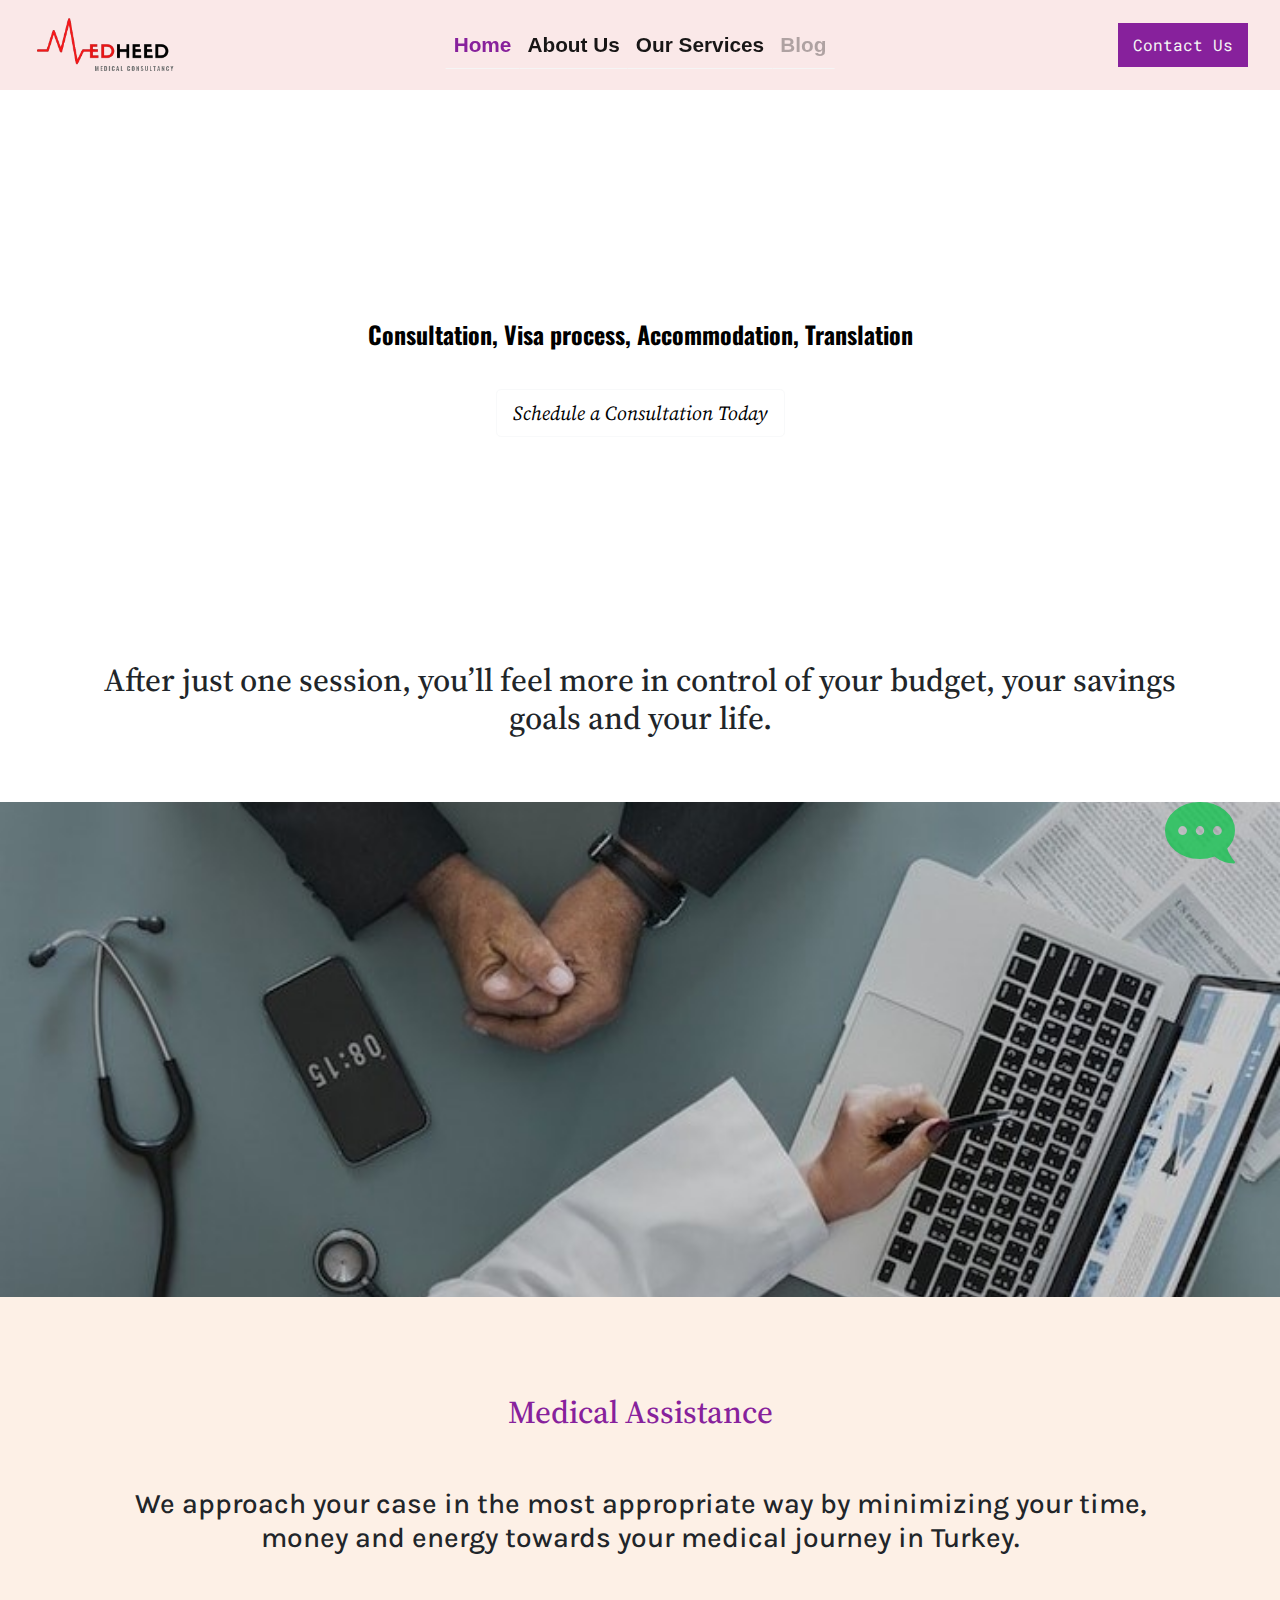
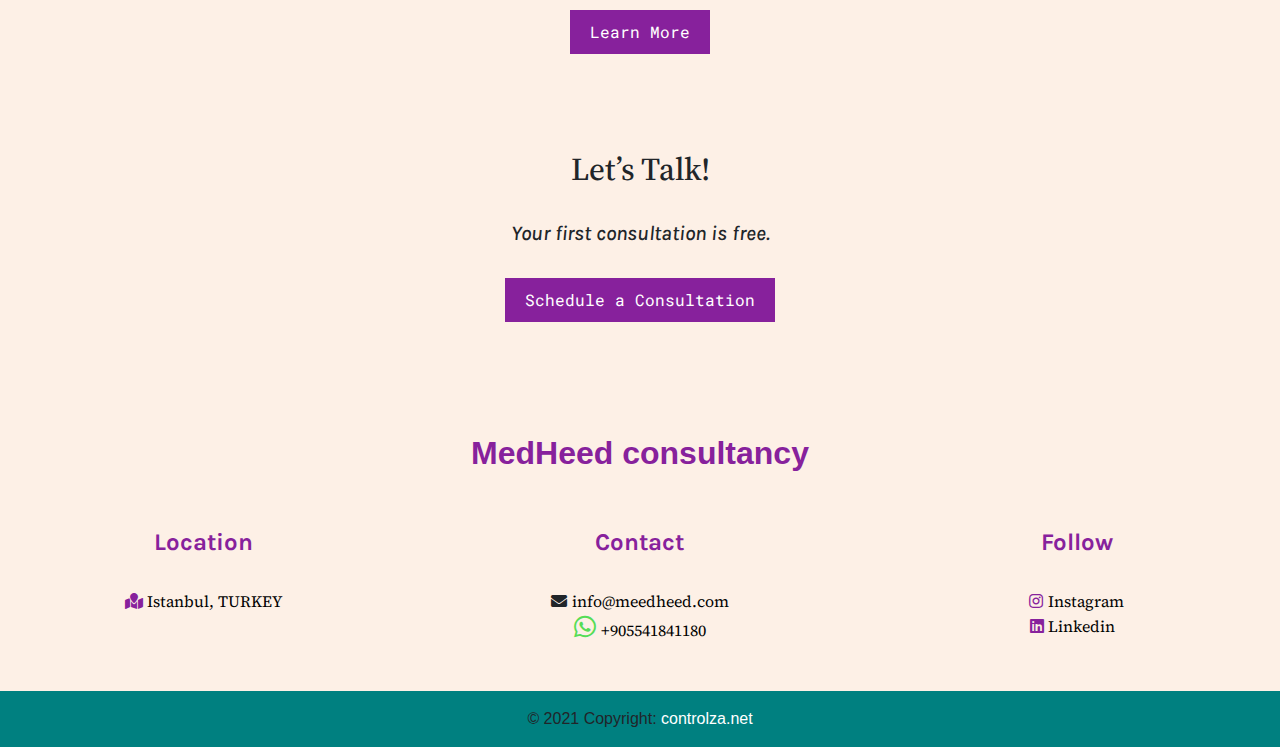
<file: index.html>
<!DOCTYPE html>
<html lang="en">
<head>
    <meta charset="UTF-8">
    <meta http-equiv="X-UA-Compatible" content="IE=edge">
    <meta name="viewport" content="width=device-width, initial-scale=1.0">
    <title>MedHeed</title>


<link rel="stylesheet" href="https://pro.fontawesome.com/releases/v5.10.0/css/all.css">
<link rel="stylesheet" href="https://stackpath.bootstrapcdn.com/bootstrap/4.4.1/css/bootstrap.min.css">
<link rel="stylesheet" href="./library/main.css">
<link rel="stylesheet" href="./library/collapse.css">



<link href="https://fonts.googleapis.com/css2?family=Karla:wght@300&family=Roboto+Mono&family=Source+Serif+Pro&display=swap" rel="stylesheet">



<link href="https://fonts.googleapis.com/css2?family=Oswald:wght@600&display=swap" rel="stylesheet">
<link href="https://fonts.googleapis.com/css2?family=Merriweather:wght@700&display=swap" rel="stylesheet">


</head>
<body>


<!-- Just an image -->
<nav class="navbar fixed-top navbar-expand-md navbar-light" id="navbar">
  <a class="navbar-brand ml-3" href="#"><img src="./images/logot.png" alt=""></a>
  <button class="navbar-toggler mt-3" type="button" data-toggle="collapse" data-target="#navbarNavAltMarkup" aria-controls="navbarNavAltMarkup" aria-expanded="false" aria-label="Toggle navigation">
              <div id="nav-icon0" >
  <span></span>
  <span></span>
  <span></span>
  <span></span>
  <span></span>
  <span></span>
</div> 
  </button>
  <div class="collapse navbar-collapse text-center" id="navbarNavAltMarkup">
    <div id="navbarNavAltMarkup_alt" class="navbar-nav navbar-center">
      <a class="nav-item nav-link active" href="#"  style="color: #87219C !important;">Home</a>
      <a class="nav-item nav-link active" href="about_us">About Us <span class="sr-only"></span></a>
      <a class="nav-item nav-link active" href="services">Our Services</a>
      <a class="nav-item nav-link disabled" href="#">Blog</a>
    </div>
    <div class="navbar-nav ml-auto mr-3">

<a href="contact" style="font-size:1rem !important;">
       <button class="nav-item col-8 col-md-12"  role="button ">Contact Us</button>
</a>
       
       <!-- <button class="nav-item col-8 col-md-12" action="contact.html" role="button "> Contact Us</button> -->
       <!-- <a href="contact.html" class="button">Contact Us</a> -->
    
      </div>
  </div>
</nav>


<header>

  <!-- Background image -->
  <div
    class="p-3 text-center bg-image header_background"
  >
  <br>
  <br>
  <br>
    <div class="mask my-5">
      <div class="d-flex justify-content-center align-items-center h-100">
        <div class="text-white cont_texts my-5">
          <h1 class="mb-3" style ="font-family: 'Merriweather', serif;">We help you through your medical journey in Turkey</h1>
          <br>
          <h4 class="mb-3" style="font-family: 'Oswald', sans-serif; color:black;"> <strong> Consultation, Visa process, Accommodation, Translation  </strong>  </h4>
          <br>
          <a class="btn btn-outline-light btn-lg f_source" href="contact" role="button" style="color:black; background-color:white !important;"
            > <em>Schedule a Consultation Today</em>  </a
          >
        </div>
      </div>
    </div>
  </div>
  <!-- Background image -->
</header>




<br class="d-none d-md-block">
<br class="d-none d-md-block">






<div class="container py-3">


<h2 class="text-center mx-3 my-5 f_source">After just one session, you’ll feel more in control of your budget, your savings goals and your life.</h2>


</div>



<div id="worker">
<!-- 

<img src="https://images.pexels.com/photos/5439376/pexels-photo-5439376.jpeg?auto=compress&cs=tinysrgb&dpr=2&h=650&w=940" alt="">

--> 
<img src="images/con4.jpg" alt="">
</div>


<footer>
<div class="container py-5 ">

<br class="d-none d-md-block">
<br class="d-none d-md-block">





<div id="footer_info" class="container text-center">

<h2 class="f_source color-purple">Medical Assistance</h2>
<br>
<br class="d-none d-md-block">
<h3 class="f_karla">We approach your case in the most appropriate way by minimizing your time, money and energy  towards your medical journey in Turkey.</h3>

<br>
<br>

<button type="button"><p style="display:inline !important"> <a href="about_us" style="color:white;"> Learn More</a> </p> </button>
<br>
<br>
<br>
<br class="d-none d-md-block"><br class="d-none d-md-block">

</div>

<div id="footer_talk" class="container text-center">

<h2 class="f_source">Let’s Talk!</h2>
<br>
<h3 class="f_karla" > <em>Your first consultation is free.</em> </h3>
<br>
<button type="button"><p style="display:inline !important"> <a href="contact" style="color:white;"> Schedule a Consultation</a> </p> </button>

</div>




</div>

<div id="footer_bottom" class=" text-center  mt-3">
<br class="d-none d-md-block">
<br class="d-none d-md-block">
<h2 class="color-purple f_bolder">MedHeed consultancy</h2>
<br>
<br>
<div class="row">

<div class="footer_card col-12 col-md-4 mb-5">
<h4 class="color-purple f_karla font-weight-bold">Location</h4>
<br>
<i class="fas fa-map-marked color-purple"></i>
<a class="f_source" href="https://goo.gl/maps/UfRcvkQ1bXbjMvs36" target="_blank">Istanbul, TURKEY</a>
</div>
<div class="footer_card col-12 col-md-4 mb-5">
<h4 class="color-purple f_karla font-weight-bold">Contact</h4>
<br>
<div>
<i class="fas fa-envelope"></i>
<a class="f_source" href="mailto:abdoulkowiyy2020@gmail.com">info@meedheed.com</a>
</div>
<div>
<i class="fab fa-whatsapp"></i>
<a class="f_source" href="https://api.whatsapp.com/send?phone=+905541841180&text=Hello MedHeed">+905541841180</a>
</div>
</div>
<div class="footer_card col-12 col-md-4 mb-5">
<h4 class="color-purple f_karla font-weight-bold">Follow</h4>
<br>
<div>
<i class="fab fa-instagram color-purple"></i>
<a class="f_source" href="" class="color-purple">Instagram</a>
</div>
<div>
<i class="fab fa-linkedin color-purple"></i>
<a class="f_source" href="" class="color-purple">Linkedin&nbsp&nbsp</a>
</div>
</div>

</div>
</div>

</footer>

<div id="copyright" class="text-center p-3">
    © 2021 Copyright:
    <a class="text-white" href="https://controlza.net/">controlza.net</a>

  </div>


  <a id="whatsapp" title="Whatsapp İletişim" href="https://api.whatsapp.com/send?phone=+905541841180&text=Hello MedHeed" target="_blank" rel="noopener">
    <i class="fas fa-comment-dots mirror1"></i>
</a>

<script src="https://code.jquery.com/jquery-3.4.1.slim.min.js"></script>
<script src="https://cdn.jsdelivr.net/npm/popper.js@1.16.0/dist/umd/popper.min.js" ></script>
<script src="https://stackpath.bootstrapcdn.com/bootstrap/4.4.1/js/bootstrap.min.js" ></script>
<script src="./library/main.js"></script>

</body>
</html>
</file>
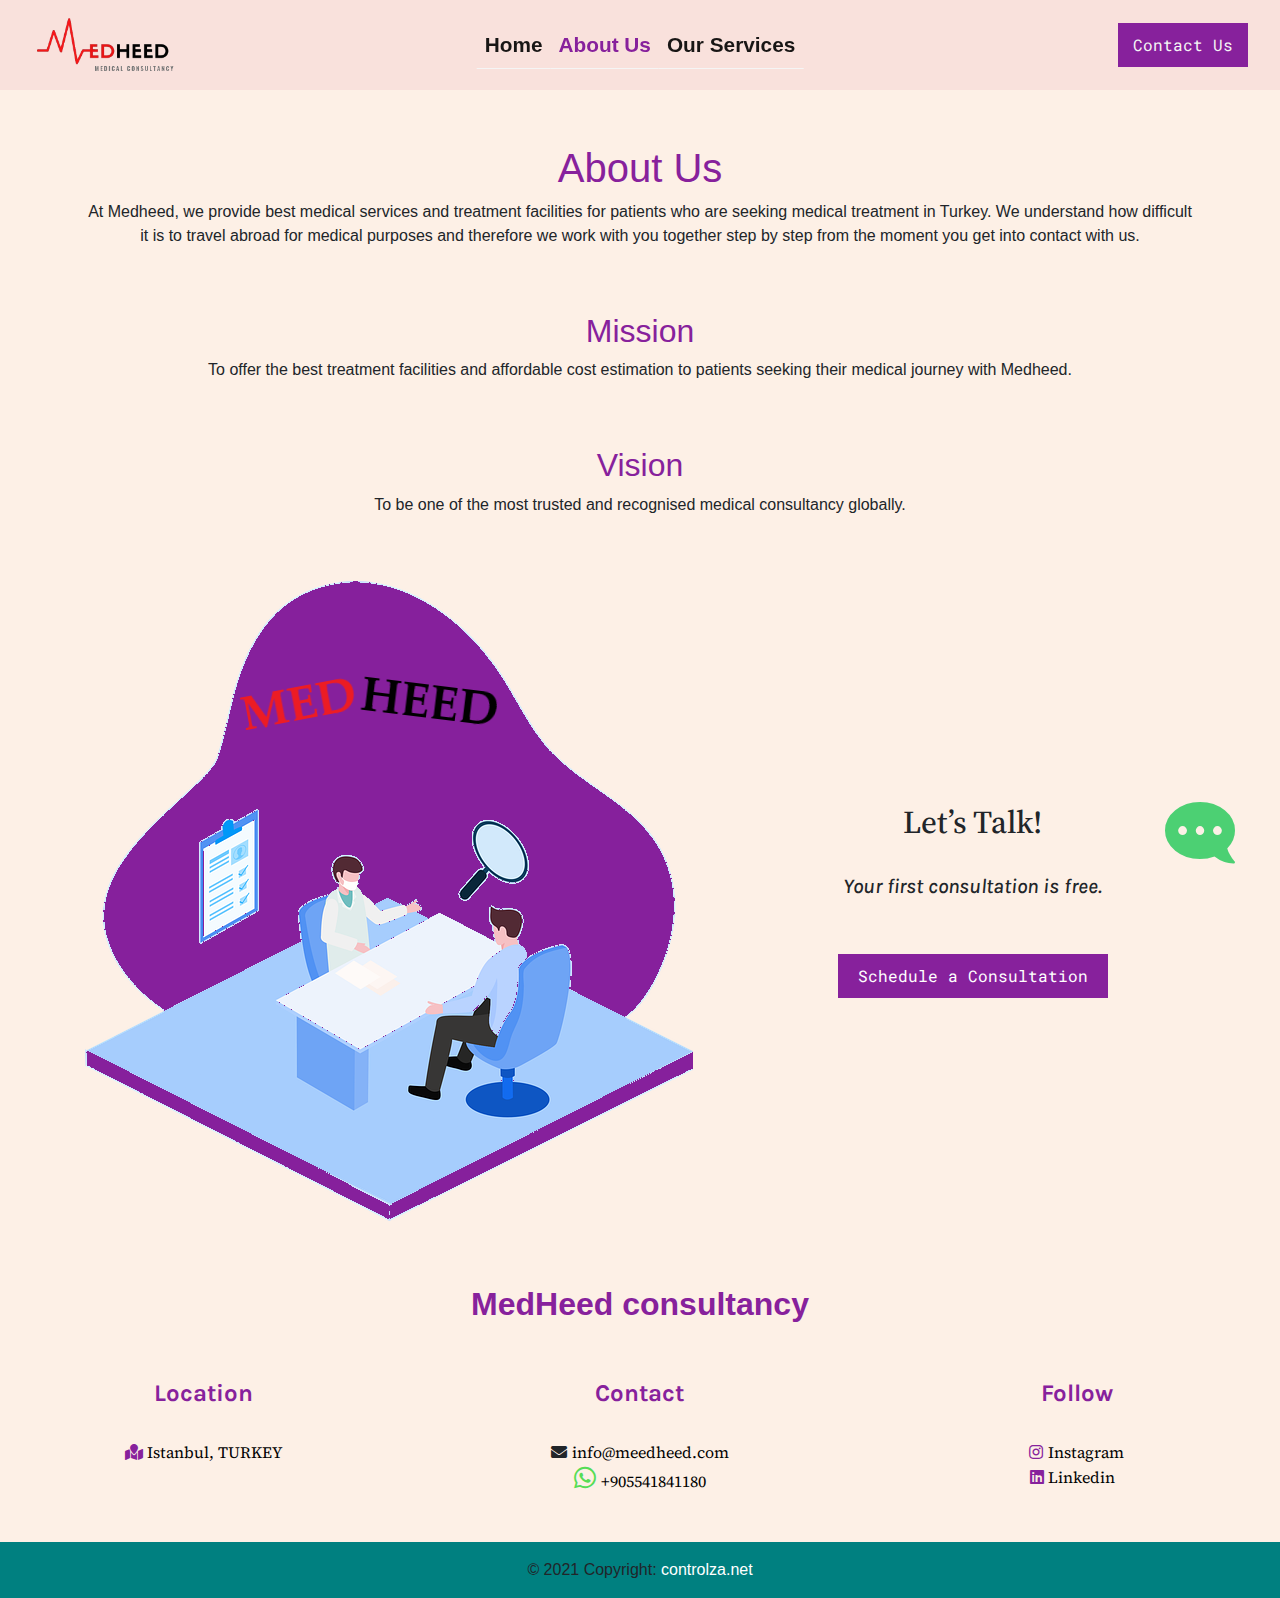
<file: about_us.html>
<!DOCTYPE html>
<html lang="en">
  <head>
    <meta charset="UTF-8" />
    <meta http-equiv="X-UA-Compatible" content="IE=edge" />
    <meta name="viewport" content="width=device-width, initial-scale=1.0" />
    <title>MedHeed</title>

    <link
      rel="stylesheet"
      href="https://pro.fontawesome.com/releases/v5.10.0/css/all.css"
    />
    <link
      rel="stylesheet"
      href="https://stackpath.bootstrapcdn.com/bootstrap/4.4.1/css/bootstrap.min.css"
    />
    <link rel="stylesheet" href="./library/main.css" />
    <link rel="stylesheet" href="./library/collapse.css" />

    <link
      href="https://fonts.googleapis.com/css2?family=Karla:wght@300&family=Roboto+Mono&family=Source+Serif+Pro&display=swap"
      rel="stylesheet"
    />
  </head>
  <body>
    <!-- start of navbar -->
    <section>
      <nav class="navbar fixed-top navbar-expand-md navbar-light" id="navbar">
        <a class="navbar-brand ml-3" href="index"
          ><img src="./images/logot.png" alt=""
        /></a>
        <button
          class="navbar-toggler mt-3"
          type="button"
          data-toggle="collapse"
          data-target="#navbarNavAltMarkup"
          aria-controls="navbarNavAltMarkup"
          aria-expanded="false"
          aria-label="Toggle navigation"
        >
          <div id="nav-icon0">
            <span></span>
            <span></span>
            <span></span>
            <span></span>
            <span></span>
            <span></span>
          </div>
        </button>
        <div
          class="collapse navbar-collapse text-center"
          id="navbarNavAltMarkup"
        >
          <div id="navbarNavAltMarkup_alt" class="navbar-nav navbar-center">
            <a class="nav-item nav-link active" href="index"
              >Home<span class="sr-only"></span></a>
            <a class="nav-item nav-link active" href="#"
              style="color: #87219C !important;" >About Us <span class="sr-only">(current)</span></a
            >
            <a class="nav-item nav-link active" href="services">Our Services</a>
            <!-- <a class="nav-item nav-link disabled" href="#">Blog</a> -->
          </div>
          <div class="navbar-nav ml-auto mr-3">
           <a href="contact" style="font-size:1rem !important;">
       <button class="nav-item col-8 col-md-12"  role="button ">Contact Us</button>
</a>
          </div>
        </div>
      </nav>
    </section>

    <!-- end of navbar -->

    <!-- <section class="page-title bg-1">
      <div class="overlay"></div>
      <div class="container">
        <div class="row">
          <div class="col-md-12">
            <div class="block text-center">
              <span class="text-white">About Us</span>
              <h1 class="text-capitalize mb-5 text-lg">About Us</h1>
            </div>
          </div>
        </div>
      </div>
    </section> -->

    <section class="about_body">
      <!-- start of first container -->
      <br><br><br><br>
      <div class="container">
        <div class="row">
          <div class="col-lg-12">
            <div class="section-title text-center">
                <br><br>
              <h1 class="color-purple">About Us</h1>
              <p class="f_karlaa">
                At Medheed, we provide best medical services and treatment
                facilities for patients who are seeking medical treatment in
                Turkey. We understand how difficult it is to travel abroad for
                medical purposes and therefore we work with you together step by
                step from the moment you get into contact with us.
              </p>
            </div>
          </div>
          
        </div>
      </div>
      <!-- End fo first container -->

      <!-- Start of Second container -->
      <div class="container">
        <div class="row">
          <div class="col-lg-12">
            <div class="section-title text-center">
                <br><br>
              <h2 class="color-purple">Mission</h2>
              <p class="f_karlaa">
                To offer the best treatment facilities and affordable cost
                estimation to patients seeking their medical journey with
                Medheed.
              </p>
            </div>
          </div>
        </div>
      </div>

      <!-- end of second container -->

      <!-- Start of third container -->
      <div class="container">
        <div class="row">
          <div class="col-lg-12">
            <div class="section-title text-center">
                <br><br>
              <h2 class="color-purple">Vision</h2>
              <p class="f_karlaa">
                To be one of the most trusted and recognised medical consultancy
                globally.
              </p>
            </div>
          </div>
        </div>
      </div>
      <br /><br />
      <div class="container">
        <div class="row align-items-center">
          <div class="col-lg-7 col-md-6">
            <div class="about-left">
              <img src="images/img888.png" class="img-fluid" alt="" />
            </div>
          </div>
          <div class="col-lg-5 col-md-6">
            <div class="about-right">
              <div id="footer_talk" class="container text-center">
                <h2 class="f_source">Let’s Talk!</h2>
                <br />
                <h3 class="f_karla">
                  <em>Your first consultation is free.</em>
                </h3>
                <br />
                <br />
<button type="button"><p style="display:inline !important"> <a href="contact" style="color:white;">Schedule a Consultation</a> </p> </button>

              </div>
            </div>
          </div>
        </div>
      </div>

    
<div id="footer_bottom" class=" text-center  mt-3">
  <br class="d-none d-md-block">
  <br class="d-none d-md-block">
  <h2 class="color-purple f_bolder">MedHeed consultancy</h2>
  <br>
  <br>
  <div class="row">
  
  <div class="footer_card col-12 col-md-4 mb-5">
  <h4 class="color-purple f_karla font-weight-bold">Location</h4>
  <br>
  <i class="fas fa-map-marked color-purple"></i>
<a class="f_source" href="https://goo.gl/maps/UfRcvkQ1bXbjMvs36" target="_blank">Istanbul, TURKEY</a>

  </div>
  <div class="footer_card col-12 col-md-4 mb-5">
  <h4 class="color-purple f_karla font-weight-bold">Contact</h4>
  <br>
  <div>
  <i class="fas fa-envelope"></i>
  <a class="f_source" href="mailto:abdoulkowiyy2020@gmail.com">info@meedheed.com</a>
  </div>
  <div>
  <i class="fab fa-whatsapp"></i>
  <a class="f_source" href="https://api.whatsapp.com/send?phone=+905541841180&text=Hello MedHeed">+905541841180</a>
  </div>
  </div>
  <div class="footer_card col-12 col-md-4 mb-5">
  <h4 class="color-purple f_karla font-weight-bold">Follow</h4>
  <br>
  <div>
  <i class="fab fa-instagram color-purple"></i>
  <a class="f_source" href="" class="color-purple">Instagram</a>
  </div>
  <div>
  <i class="fab fa-linkedin color-purple"></i>
  <a class="f_source" href="" class="color-purple">Linkedin&nbsp&nbsp</a>
  </div>
  </div>
  
  </div>
  </div>
       <!-- end of third container -->
    </section>


      <div id="copyright" class="text-center p-3">
        © 2021 Copyright:
        <a class="text-white" href="https://controlza.net/" target="_blank"
          >controlza.net</a
        >
      </div>

     
    <a id="whatsapp" title="Whatsapp İletişim" href="https://api.whatsapp.com/send?phone=+905541841180&text=Hello MedHeed" target="_blank" rel="noopener">
      <i class="fas fa-comment-dots mirror1"></i>
</a>
    <script src="https://code.jquery.com/jquery-3.4.1.slim.min.js"></script>
    <script src="https://cdn.jsdelivr.net/npm/popper.js@1.16.0/dist/umd/popper.min.js"></script>
    <script src="https://stackpath.bootstrapcdn.com/bootstrap/4.4.1/js/bootstrap.min.js"></script>
    <script src="./library/main.js"></script>
  </body>
</html>
</file>
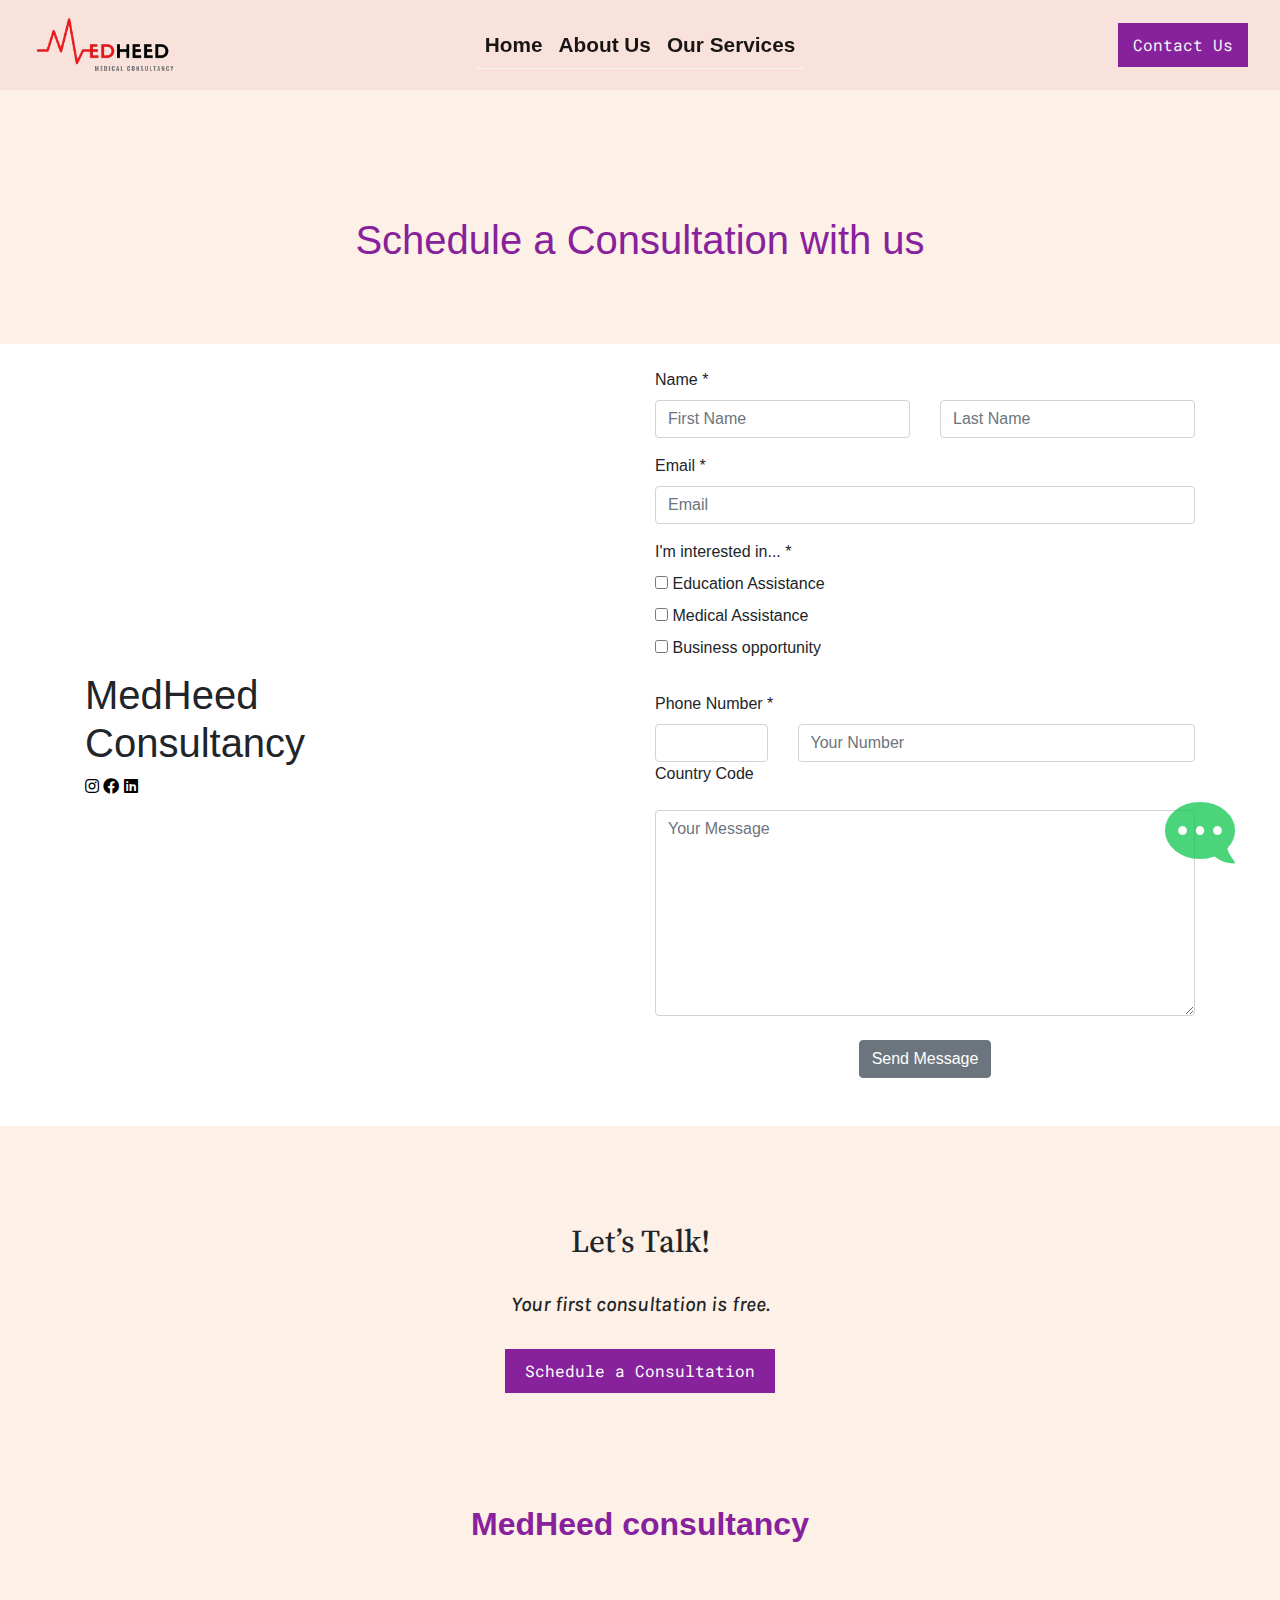
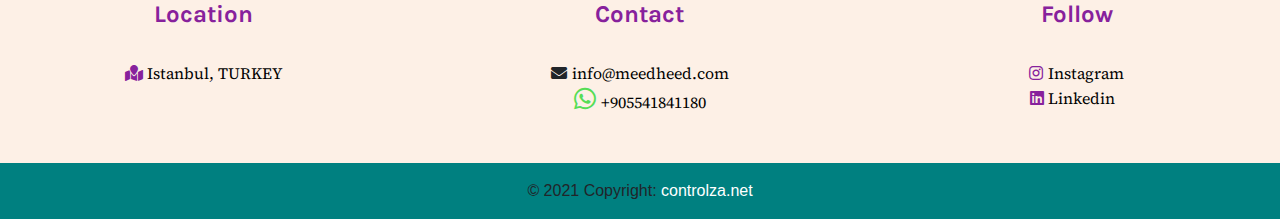
<file: contact.html>
<!DOCTYPE html>
<html lang="en">
  <head>
    <meta charset="UTF-8" />
    <meta http-equiv="X-UA-Compatible" content="IE=edge" />
    <meta name="viewport" content="width=device-width, initial-scale=1.0" />
    <title>MedHeed</title>

    <link
      rel="stylesheet"
      href="https://pro.fontawesome.com/releases/v5.10.0/css/all.css"
    />
    <link
      rel="stylesheet"
      href="https://stackpath.bootstrapcdn.com/bootstrap/4.4.1/css/bootstrap.min.css"
    />
    <link rel="stylesheet" href="./library/main.css" />
    <link rel="stylesheet" href="./library/collapse.css" />

    <link
      href="https://fonts.googleapis.com/css2?family=Karla:wght@300&family=Roboto+Mono&family=Source+Serif+Pro&display=swap"
      rel="stylesheet"
    />
  </head>
  <body>
    <!-- start of navbar -->
    <section class="about_body">
      <nav class="navbar fixed-top navbar-expand-md navbar-light" id="navbar">
        <a class="navbar-brand ml-3" href="index"
          ><img src="./images/logot.png" alt=""
        /></a>
        <button
          class="navbar-toggler mt-3"
          type="button"
          data-toggle="collapse"
          data-target="#navbarNavAltMarkup"
          aria-controls="navbarNavAltMarkup"
          aria-expanded="false"
          aria-label="Toggle navigation"
        >
          <div id="nav-icon0">
            <span></span>
            <span></span>
            <span></span>
            <span></span>
            <span></span>
            <span></span>
          </div>
        </button>
        <div
          class="collapse navbar-collapse text-center"
          id="navbarNavAltMarkup"
        >
          <div id="navbarNavAltMarkup_alt" class="navbar-nav navbar-center">
            <a class="nav-item nav-link active" href="index"
              >Home<span class="sr-only"></span></a
            >
            <a class="nav-item nav-link active" href="about_us"
              >About Us <span class="sr-only"></span></a
            >
            <a class="nav-item nav-link active" href="services">Our Services</a>
            <!-- <a class="nav-item nav-link disabled" href="#">Blog</a> -->
          </div>
          <div class="navbar-nav ml-auto mr-3">
            <button class="nav-item col-8 col-md-12">Contact Us</button>
          </div>
        </div>
      </nav>

      <br><br><br><br><br><br><br>
        <div class="section-title text-center about_body">
          <br /><br />
          <h1 class="color-purple">Schedule a Consultation with us</h1>
        </div>
        <br><br><br>
     
    </section>
    <!-- end of navbar -->
    <section>
        <div class="container">
            <div class="row align-items-center">
				<div class="col-lg-6 col-md-5">
					<div class="about-left">
						<h1>MedHeed <br> Consultancy</h1>
                        <div >
                            <a href="" target="_blank" class="instagram"><i class="fab fa-instagram"></i></a>
                            <a href="" target="_blank" class="facebook"><i class="fab fa-facebook"></i></a>
                            <a href="" target="_blank" class="linkedin"><i class="fab fa-linkedin"></i></a>
                          </div>

					</div>
				</div>
				<div class="col-lg-6 col-md-7">
					<div class="about-right">
						
                            <form id="contact-form" class="contact-form " method="POST">
                             <!-- form message -->
                                <div class="row">
                                    <div class="col-12">
                                        <div class="alert alert-success contact__msg" style="display: none" role="alert">
                                            Your message was sent successfully.
                                        </div>
                                    </div>
                                </div>
                                <br>
                                <label>Name *</label>
                                <div class="row">
                                    <div class="col-lg-6">
                                        <div class="form-group">
                                            <input name="first_name" id="first_name" type="text" class="form-control first_name" placeholder="First Name" >
                                           
                                        </div>
                                    </div>
            
                                    <div class="col-lg-6">
                                        <div class="form-group">
                                            <input name="last_name" id="last_name" type="text" class="form-control last_name" placeholder="Last Name" >
                                            
                                        </div>
                                    </div>
                                     <div class="col-lg-12">
                                        <div class="form-group">
                                            <label>Email *</label>
                                            <input name="email" id="subject" type="email" class="form-control email"  placeholder="Email">
                                        
                                        </div>
                                    </div>
                                </div>
                                <div class="check_box">
                                    <label for="">I'm interested in... *</label> <br>
                                        <input type="checkbox" id="education" class="education" name="education" value="Education Assistance">
                                        <label for="education"> Education Assistance</label><br>
                                        <input type="checkbox" class="medical" id="medical" name="medical" value="Medical Assistance">
                                        <label for="medical"> Medical Assistance</label><br>
                                        <input type="checkbox" id="business" name="business" class="business" value="Business opportunity">
                                        <label for="business"> Business opportunity</label><br>

                                </div>
                                    <br>
                                <!-- new row -->
                                <label>Phone Number *</label>
                                <div class="row">
                                    <div class="col-lg-3">
                                        <div class="form-group">
                                            <input name="contry" id="country" type="text" class="form-control country_code" >
                                            <label>Country Code</label>
                                        </div>
                                    </div>
            
                                    <div class="col-lg-9">
                                        <div class="form-group">
                                            <input   type="text" class="form-control phone_number" placeholder="Your Number" >
                                        </div>
                                    </div>
                                </div>

                                <!-- end of row -->
            
                                <div class="form-group-2 mb-4">
                                    <textarea name="message" id="message" class="form-control message" rows="8" placeholder="Your Message"></textarea>
                                </div>
            
                                <div class="text-center">
                                    <input class="btn btn-main btn-secondary" name="submit" type="submit" value="Send Message"></input>
                                    
                                </div>
                                <br><br>
                            </form>


                    </div>
				</div>
			</div>
        </div>
    </section>

   
<footer>
  <div class="container py-5 ">
  
  <br class="d-none d-md-block">
  <br class="d-none d-md-block">
  
  
  <div id="footer_talk" class="container text-center">
  
  <h2 class="f_source">Let’s Talk!</h2>
  <br>
  <h3 class="f_karla" > <em>Your first consultation is free.</em> </h3>
  <br>
 <button type="button"><p style="display:inline !important"> <a href="contact" style="color:white;">Schedule a Consultation</a> </p> </button>

  
  </div>
  
  
  
  
  </div>
  
  <div id="footer_bottom" class=" text-center  mt-3">
  <br class="d-none d-md-block">
  <br class="d-none d-md-block">
  <h2 class="color-purple f_bolder">MedHeed consultancy</h2>
  <br>
  <br>
  <div class="row">
  
  <div class="footer_card col-12 col-md-4 mb-5">
  <h4 class="color-purple f_karla font-weight-bold">Location</h4>
  <br>
  <i class="fas fa-map-marked color-purple"></i>
<a class="f_source" href="https://goo.gl/maps/UfRcvkQ1bXbjMvs36" target="_blank">Istanbul, TURKEY</a>

  </div>
  <div class="footer_card col-12 col-md-4 mb-5">
  <h4 class="color-purple f_karla font-weight-bold">Contact</h4>
  <br>
  <div>
  <i class="fas fa-envelope"></i>
  <a class="f_source" href="mailto:abdoulkowiyy2020@gmail.com">info@meedheed.com</a>
  </div>
  <div>
  <i class="fab fa-whatsapp"></i>
  <a class="f_source" href="https://api.whatsapp.com/send?phone=+905541841180&text=Hello MedHeed">+905541841180</a>
  </div>
  </div>
  <div class="footer_card col-12 col-md-4 mb-5">
  <h4 class="color-purple f_karla font-weight-bold">Follow</h4>
  <br>
  <div>
  <i class="fab fa-instagram color-purple"></i>
  <a class="f_source" href="" class="color-purple">Instagram</a>
  </div>
  <div>
  <i class="fab fa-linkedin color-purple"></i>
  <a class="f_source" href="" class="color-purple">Linkedin&nbsp&nbsp</a>
  </div>
  </div>
  
  </div>
  </div>
  
  </footer>

    <div id="copyright" class="text-center p-3">
      © 2021 Copyright:
      <a class="text-white" href="https://controlza.net/" target="_blank"
        >controlza.net</a
      >
    </div>

    <a id="whatsapp" title="Whatsapp İletişim" href="https://api.whatsapp.com/send?phone=+905541841180&text=Hello MedHeed" target="_blank" rel="noopener">
      <i class="fas fa-comment-dots mirror1"></i>
</a>

<script src="https://smtpjs.com/v3/smtp.js"></script>
    <script src="https://code.jquery.com/jquery-3.4.1.slim.min.js"></script>
    <script src="https://cdn.jsdelivr.net/npm/popper.js@1.16.0/dist/umd/popper.min.js"></script>
    <script src="https://stackpath.bootstrapcdn.com/bootstrap/4.4.1/js/bootstrap.min.js"></script>
    <script src="./library/main.js"></script>
    <script src="./library/app.js"></script>
  </body>
</html>
</file>
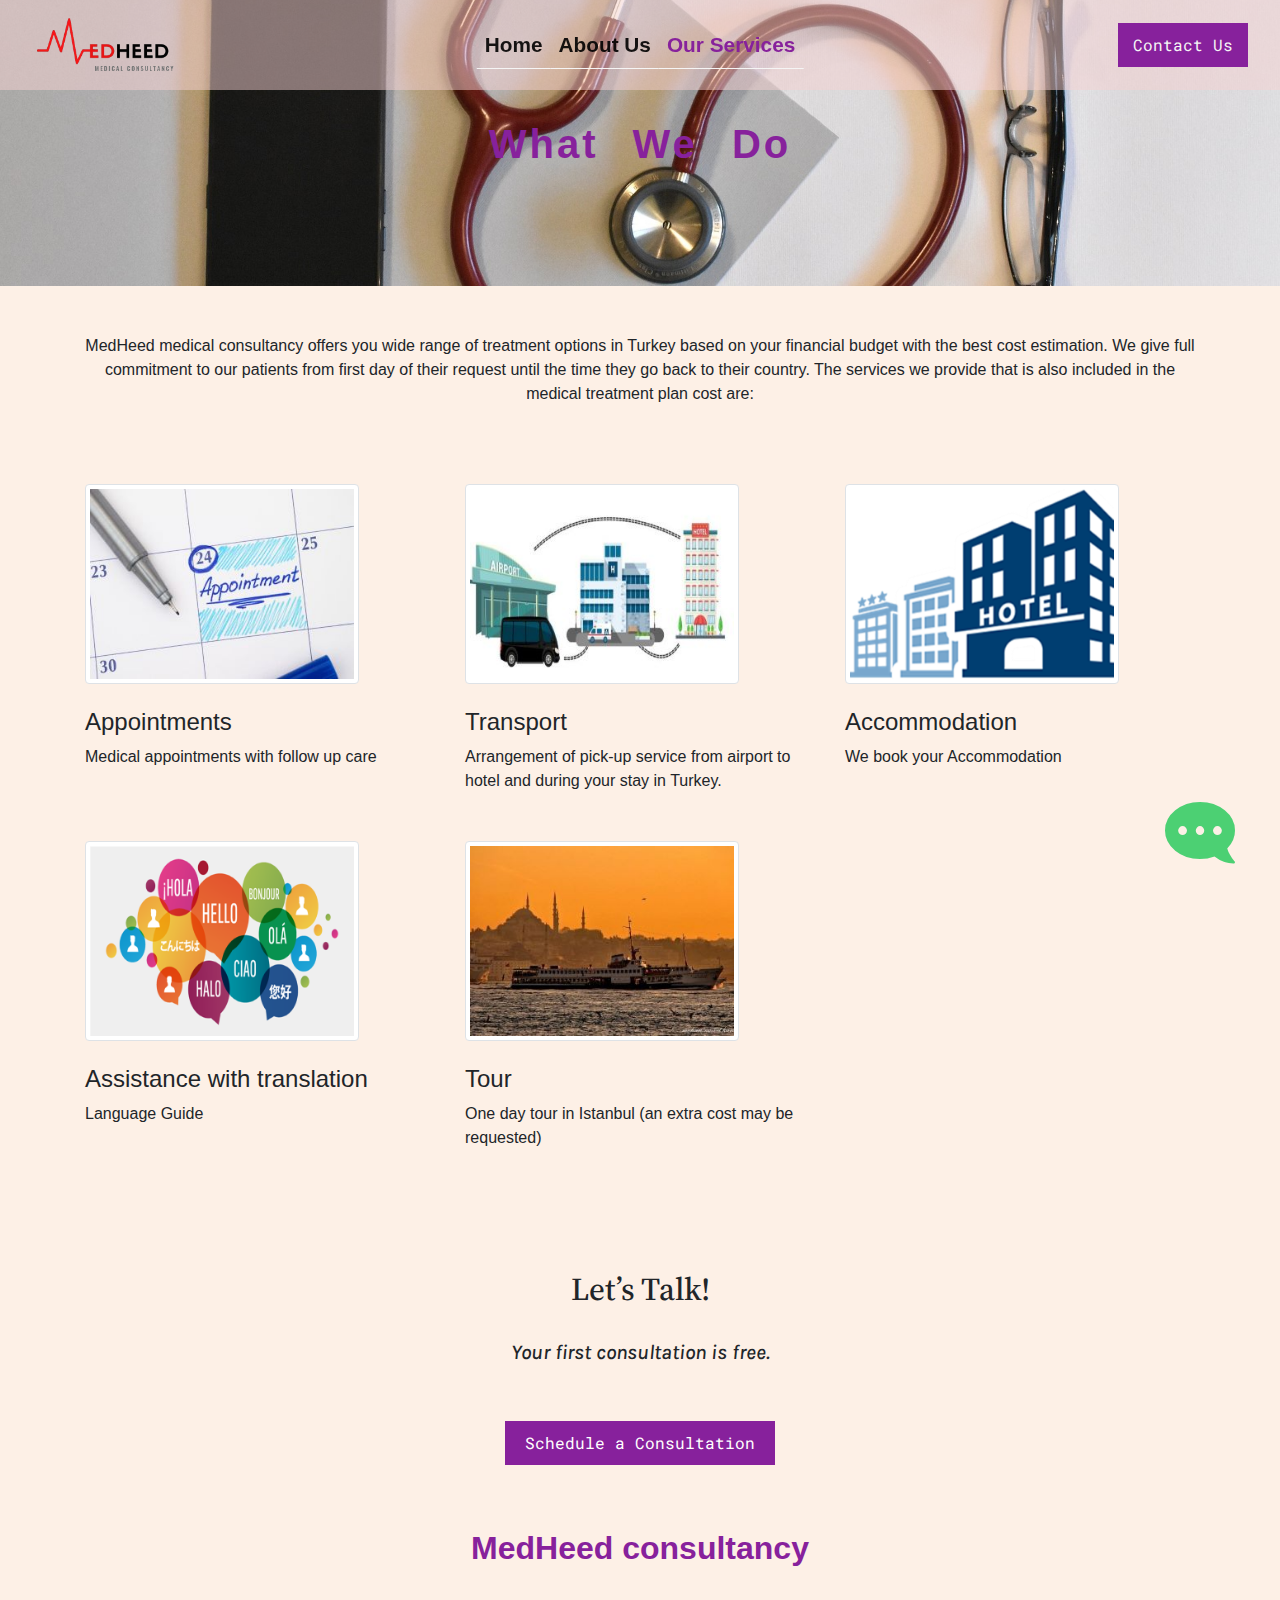
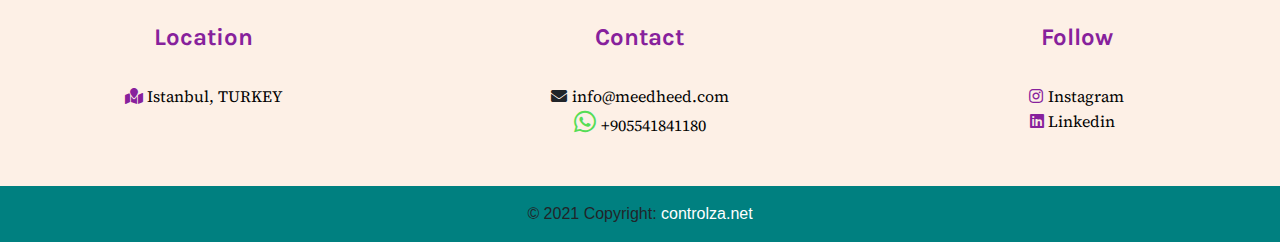
<file: services.html>
<!DOCTYPE html>
<html lang="en">
  <head>
    <meta charset="UTF-8" />
    <meta http-equiv="X-UA-Compatible" content="IE=edge" />
    <meta name="viewport" content="width=device-width, initial-scale=1.0" />
    <title>MedHeed</title>

    <link
      rel="stylesheet"
      href="https://pro.fontawesome.com/releases/v5.10.0/css/all.css"
    />
    <link
      rel="stylesheet"
      href="https://stackpath.bootstrapcdn.com/bootstrap/4.4.1/css/bootstrap.min.css"
    />
    <link rel="stylesheet" href="./library/main.css" />
    <link rel="stylesheet" href="./library/collapse.css" />

    <link
      href="https://fonts.googleapis.com/css2?family=Karla:wght@300&family=Roboto+Mono&family=Source+Serif+Pro&display=swap"
      rel="stylesheet"
    />
  </head>
  <body>
      <!-- start of navbar -->
    <section>
        <nav class="navbar fixed-top navbar-expand-md navbar-light" id="navbar">
          <a class="navbar-brand ml-3" href="index"
            ><img src="./images/logot.png" alt=""
          /></a>
          <button
            class="navbar-toggler mt-3"
            type="button"
            data-toggle="collapse"
            data-target="#navbarNavAltMarkup"
            aria-controls="navbarNavAltMarkup"
            aria-expanded="false"
            aria-label="Toggle navigation"
          >
            <div id="nav-icon0">
              <span></span>
              <span></span>
              <span></span>
              <span></span>
              <span></span>
              <span></span>
            </div>
          </button>
          <div
            class="collapse navbar-collapse text-center"
            id="navbarNavAltMarkup"
          >
            <div id="navbarNavAltMarkup_alt" class="navbar-nav navbar-center">
              <a class="nav-item nav-link active" href="index"
                >Home<span class="sr-only"></span></a
              >
              <a class="nav-item nav-link active" href="about_us"
                >About Us <span class="sr-only"></span></a
              >
              <a class="nav-item nav-link active" href="#" style="color: #87219C !important;" >Our Services</a>
              <!-- <a class="nav-item nav-link disabled" href="#">Blog</a> -->
            </div>
            <div class="navbar-nav ml-auto mr-3">
             <a href="contact" style="font-size:1rem !important;">
       <button class="nav-item col-8 col-md-12"  role="button ">Contact Us</button>
</a>
            </div>
          </div>
        </nav>
      </section>
      <!-- end of navbar -->
      <!-- Start of what we do -->
      <section class="page-title bg-1">
        <div class="overlay"></div>
        <div class="container">
          <div class="row">
            <div class="col-md-12">
              <div class="block text-center">
                <!-- <span class="text-white">Our services</span> -->
                <h1 class="text-capitalize mb-5 text-lg" style="color: #87219C !important; font-weight:700; word-spacing:20px; letter-spacing:3px;">What We Do</h1>
              </div>
            </div>
          </div>
        </div>
      </section>
      <!-- End of what we do -->

      <section class="section service-2 about_body pt-5">
        <div class="container">
            <div class="row">
                <div class="col-lg-12">
                    <div class="section-title text-center">
                      <p class="f_karlaa">
                        MedHeed  medical consultancy offers you wide range of treatment options in Turkey based on your
                         financial budget with the best cost estimation. We give full commitment to our patients 
                         from first day of their request until the time they go back to their country. 
                        The services we provide that is also included in the medical treatment plan cost are:
                      </p>
                    </div>
                  </div>
                  <div style="display:block; height:150px;">
                  </div>
                <div class="col-lg-4 col-md-6 col-sm-6">
                    <div class="service-block mb-5">
                        <img src="images/appt.jpeg" alt="" class="img-fluid img-thumbnail" style="height:200px;">
                        <div class="content">
                            <h4 class="mt-4 mb-2 title-color">Appointments</h4>
                            <p class="mb-4">Medical appointments with follow up care</p>
                        </div>
                    </div>
                </div>
    
                <div class="col-lg-4 col-md-6 col-sm-6">
                    <div class="service-block mb-5">
                        <img src="images/ulasim.jpg" alt="" class="img-fluid img-thumbnail" style="height:200px;">
                        <div class="content">
                            <h4 class="mt-4 mb-2  title-color">Transport</h4>
                            <p class="mb-4">Arrangement of pick-up service from airport to hotel 
                                and during your stay in Turkey.</p>
                        </div>
                    </div>
                </div>
                
                <div class="col-lg-4 col-md-6 col-sm-6">
                    <div class="service-block mb-5">
                        <img src="images/hotel.png" alt="" class="img-fluid img-thumbnail" style="height:200px;">
                        <div class="content">
                            <h4 class="mt-4 mb-2 title-color">Accommodation</h4>
                            <p class="mb-4">We book your Accommodation</p>
                        </div>
                    </div>
                </div>
    
    
                <div class="col-lg-4 col-md-6 col-sm-6">
                    <div class="service-block mb-5 mb-lg-0">
                        <img src="images/translation.png" alt="" class="img-fluid img-thumbnail" style="height:200px;">
                        <div class="content">
                            <h4 class="mt-4 mb-2 title-color">Assistance with translation</h4>
                            <p class="mb-4">Language Guide</p>
                        </div>
                    </div>
                </div>
    
                <div class="col-lg-4 col-md-6 col-sm-6">
                    <div class="service-block mb-5 mb-lg-0">
                        <img src="images/istanbul_tur.jpg" alt="" class="img-fluid img-thumbnail " style="height:200px;">
                        <div class="content">
                            <h4 class="mt-4 mb-2 title-color">Tour</h4>
                            <p class="mb-4">One day tour in Istanbul (an extra cost may be requested)</p>
                        </div>
                    </div>
                </div>
              
            </div>
        </div>
<br><br><br><br>
        <div id="footer_talk" class="container text-center">
            <h2 class="f_source">Let’s Talk!</h2>
            <br>
            <h3 class="f_karla" > <em>Your first consultation is free.</em> </h3>
            <br>
            <br>
<button type="button"><p style="display:inline !important"> <a href="contact" style="color:white;">Schedule a Consultation</a> </p> </button>

            </div>
            
            
           
<div id="footer_bottom" class=" text-center  mt-3">
  <br class="d-none d-md-block">
  <br class="d-none d-md-block">
  <h2 class="color-purple f_bolder">MedHeed consultancy</h2>
  <br>
  <br>
  <div class="row">
  
  <div class="footer_card col-12 col-md-4 mb-5">
  <h4 class="color-purple f_karla font-weight-bold">Location</h4>
  <br>
  <i class="fas fa-map-marked color-purple"></i>
 <a class="f_source" href="https://goo.gl/maps/UfRcvkQ1bXbjMvs36" target="_blank">Istanbul, TURKEY</a>

  </div>
  <div class="footer_card col-12 col-md-4 mb-5">
  <h4 class="color-purple f_karla font-weight-bold">Contact</h4>
  <br>
  <div>
  <i class="fas fa-envelope"></i>
  <a class="f_source" href="mailto:abdoulkowiyy2020@gmail.com">info@meedheed.com</a>
  </div>
  <div>
  <i class="fab fa-whatsapp"></i>
  <a class="f_source" href="https://api.whatsapp.com/send?phone=+905541841180&text=Hello MedHeed">+905541841180</a>
  </div>
  </div>
  <div class="footer_card col-12 col-md-4 mb-5">
  <h4 class="color-purple f_karla font-weight-bold">Follow</h4>
  <br>
  <div>
  <i class="fab fa-instagram color-purple"></i>
  <a class="f_source" href="" class="color-purple">Instagram</a>
  </div>
  <div>
  <i class="fab fa-linkedin color-purple"></i>
  <a class="f_source" href="" class="color-purple">Linkedin&nbsp&nbsp</a>
  </div>
  </div>
  
  </div>
  </div>

    </section>

    <div id="copyright" class="text-center p-3">
        © 2021 Copyright:
        <a class="text-white" href="https://controlza.net/" target="_blank">controlza.net</a>
    
      </div>

      <a id="whatsapp" title="Whatsapp İletişim" href="https://api.whatsapp.com/send?phone=+905541841180&text=Hello MedHeed" target="_blank" rel="noopener">
        <i class="fas fa-comment-dots mirror1"></i>
  </a>
    

      <script src="https://code.jquery.com/jquery-3.4.1.slim.min.js"></script>
      <script src="https://cdn.jsdelivr.net/npm/popper.js@1.16.0/dist/umd/popper.min.js" ></script>
      <script src="https://stackpath.bootstrapcdn.com/bootstrap/4.4.1/js/bootstrap.min.js" ></script>
      <script src="./library/main.js"></script>
  </body>
  </html>
</file>
<file: library/main.css>
#whatsapp {
    position: fixed;
    bottom: 20px;
    right: 2.6%;
  
    text-align: center;
    z-index: 999;
  }
  
  #whatsapp i {
    font-size: 70px;
    color: rgba(11, 197, 73, 0.733);
    margin: 12px;
    -moz-transform: scale(-1, 1);
    -o-transform: scale(-1, 1);
    -webkit-transform: scale(-1,1);
    transform: scale(-1, 1);
  }
  
  @media only screen and (max-width: 425px) {
  
    #whatsapp {
        bottom: 10px;
        right: 10px;
    }
  
    #whatsapp i{
        font-size: 40px;
    }
  
  }


nav{
    background-color: rgba(246, 209, 209, 0.5) !important;
    position: fixed;
    top: 0;
    left: 0;
    transition: top 0.3s;
}



nav a{
    color: white;
    font-weight: bold;
    font-size: 1.3rem;
}

.navbar-brand img{
    object-fit: contain;
    max-height: 100px;
    max-width: 150px;
}


@media (min-width: 768px) {
    .navbar-nav.navbar-center {
      position: absolute;
      left: 50%;
      transform: translatex(-50%);
    }
    .navbar-center .nav-item{
        border-bottom: 1px solid whitesmoke;
      }
  }

  @media (max-width: 768px) {
    #navbarNavAltMarkup{
        padding-top:30px;
        background-color: thistle;
        height: 100vh;
    }
    #navbarNavAltMarkup button{
        position: absolute;
        left: 50%;
        transform: translatex(-50%);
      }
  }



header .header_background{
    background-image: url('https://images.unsplash.com/photo-1551601651-2a8555f1a136?ixid=MnwxMjA3fDB8MHxwaG90by1wYWdlfHx8fGVufDB8fHx8&ixlib=rb-1.2.1&auto=format&fit=crop&w=772&q=80');
    background-repeat: no-repeat;
    background-size: cover;
    background-position: center;
  max-height: 80vh;
  width:100%;
  object-fit:cover;

}

header .cont_texts{
   max-width:800px;
}




 @media (max-width: 768px) {
    header h1{
        font-size: 23px;
     }
    
     header h4{
        font-size: 20px;
     }
    
     header a{
        font-size: 16px !important;
     }

     header .mask{
        
        width:100% !important;
        margin: 0 !important;
        padding: 0 !important;
        border-radius: 10px;
     }

     header .cont_texts{
        width:100% !important;
        margin: 0 !important;
        padding: 10px !important;
     }


  }

#worker img{
    width: 100%;
    max-height: 55vh;
    object-fit: cover;
}

#copyright{
    width: 100%;
    background-color: teal;
}

footer{

    background-color:#FDF0E6;
}

button{
    border: none !important;
    background-color: #87219C;
    color: whitesmoke;
    padding: 10px 20px;
    font-family: 'Roboto Mono', monospace;
}

button:focus{border :none !important;}



.color-purple{
color: #87219C;
}

a{
    text-decoration: none;
    color:black;
}

li{
    list-style: none;
}


i.fa-whatsapp{
    font-size: 25px;
    color: rgb(86, 221, 86);
}

.f_karla{
    font-family: 'Karla', sans-serif;
}

.f_source{
    font-family: 'Source Serif Pro', serif;
}

.f_karla_b{
    font-family: 'Karla', sans-serif;
    font-weight: bold;
}

.f_bolder{
    font-weight: bolder;
}

#navbarNavAltMarkup{
    animation-name: opacityup;
    animation-duration: 1.5s;
}

@keyframes growDown {
    0% {
      transform: scaleY(0)
    }
    70% {
      transform: scaleY(1.1)
    }
    100% {
      transform: scaleY(1)
    }
  }

  @keyframes opacityup {
    0% {
      opacity: 0;
    }
    50% {
      opacity: 0.4;
    }
    100% {
        opacity: 1;

    }
  }

#footer_bottom{
  overflow-x: hidden;
}

#footer_talk h3{
  font-size: 1.3rem;
}

a.button {
  -webkit-appearance: button;
  -moz-appearance: button;
  appearance: button;

  text-decoration: none;
  color: initial;
  background-color:#87219C;
}

/*-------------------------------- About page css ------------------------------------
  -----------------------------------------------------*/
  .about_body{
    background-color:#FDF0E6;
}

 /*----------------------- About us page--------------------------------
  --------------------------------------------------------- */
  /* start of page title */
  .page-title {
    padding: 120px 0px 70px 0px;
    position: relative;
  }
  
  .page-title .block h1 {
    color: #fff;
  }
  .page-title .breadcumb-nav {
    margin-top: 60px;
    padding-top: 30px;
    border-top: 1px solid rgba(255, 255, 255, 0.06);
  }

  .bg-1 {
    background: url("../images/img885.jpg") no-repeat 50% 100%;
    background-size: cover;
    position: relative;
  
  }

  .overlay:before {
    content: "";
    position: absolute;
    left: 0;
    top: 0;
    bottom: 0;
    right: 0;
    width: 100%;
    height: 100%;
  }
  
  /* end of page title */
</file>
<file: library/collapse.css>
* {
    margin: 0;
    padding: 0; 
  }
  
  /* Icon 0 */
  
   #nav-icon0 {
    width: 30px;
    height: 35px;
    position: relative;
    margin: 10px auto;
    -webkit-transform: rotate(0deg);
    -moz-transform: rotate(0deg);
    -o-transform: rotate(0deg);
    transform: rotate(0deg);
    -webkit-transition: .5s ease-in-out;
    -moz-transition: .5s ease-in-out;
    -o-transition: .5s ease-in-out;
    transition: .5s ease-in-out;
    cursor: pointer;
  }
  
  
  
  
  #nav-icon0 span {
    display: block;
    position: absolute;
    height: 2px;
    width: 50%;
    background: #000;
    opacity: 1;
    -webkit-transform: rotate(0deg);
    -moz-transform: rotate(0deg);
    -o-transform: rotate(0deg);
    transform: rotate(0deg);
    -webkit-transition: .25s ease-in-out;
    -moz-transition: .25s ease-in-out;
    -o-transition: .25s ease-in-out;
    transition: .25s ease-in-out;
  }
  
  #nav-icon0 span:nth-child(even) {
    left: 50%;
    border-radius: 0 9px 9px 0;
  }
  
  #nav-icon0 span:nth-child(odd) {
    left:0px;
    border-radius: 9px 0 0 9px;
  }
  
  #nav-icon0 span:nth-child(1), #nav-icon0 span:nth-child(2) {
    top: 0px;
  }
  
  #nav-icon0 span:nth-child(3), #nav-icon0 span:nth-child(4) {
    top: 10px;
  }
  
  #nav-icon0 span:nth-child(5), #nav-icon0 span:nth-child(6) {
    top: 20px;
  }
  
  #nav-icon0.open span:nth-child(1),#nav-icon0.open span:nth-child(6) {
    -webkit-transform: rotate(45deg);
    -moz-transform: rotate(45deg);
    -o-transform: rotate(45deg);
    transform: rotate(45deg);
  }
  
  #nav-icon0.open span:nth-child(2),#nav-icon0.open span:nth-child(5) {
    -webkit-transform: rotate(-45deg);
    -moz-transform: rotate(-45deg);
    -o-transform: rotate(-45deg);
    transform: rotate(-45deg);
  }
  
  #nav-icon0.open span:nth-child(1) {
    left: 0px;
    top: 9px;
  }
  
  #nav-icon0.open span:nth-child(2) {
    left: calc(50% - 5px);
    top: 9px;
  }
  
  #nav-icon0.open span:nth-child(3) {
    left: -50%;
    opacity: 0;
  }
  
  #nav-icon0.open span:nth-child(4) {
    left: 100%;
    opacity: 0;
  }
  
  #nav-icon0.open span:nth-child(5) {
    left: 0px;
    top: 19px;
  }
  
  #nav-icon0.open span:nth-child(6) {
    left: calc(50% - 5px);
    top: 19px;
  }
</file>
